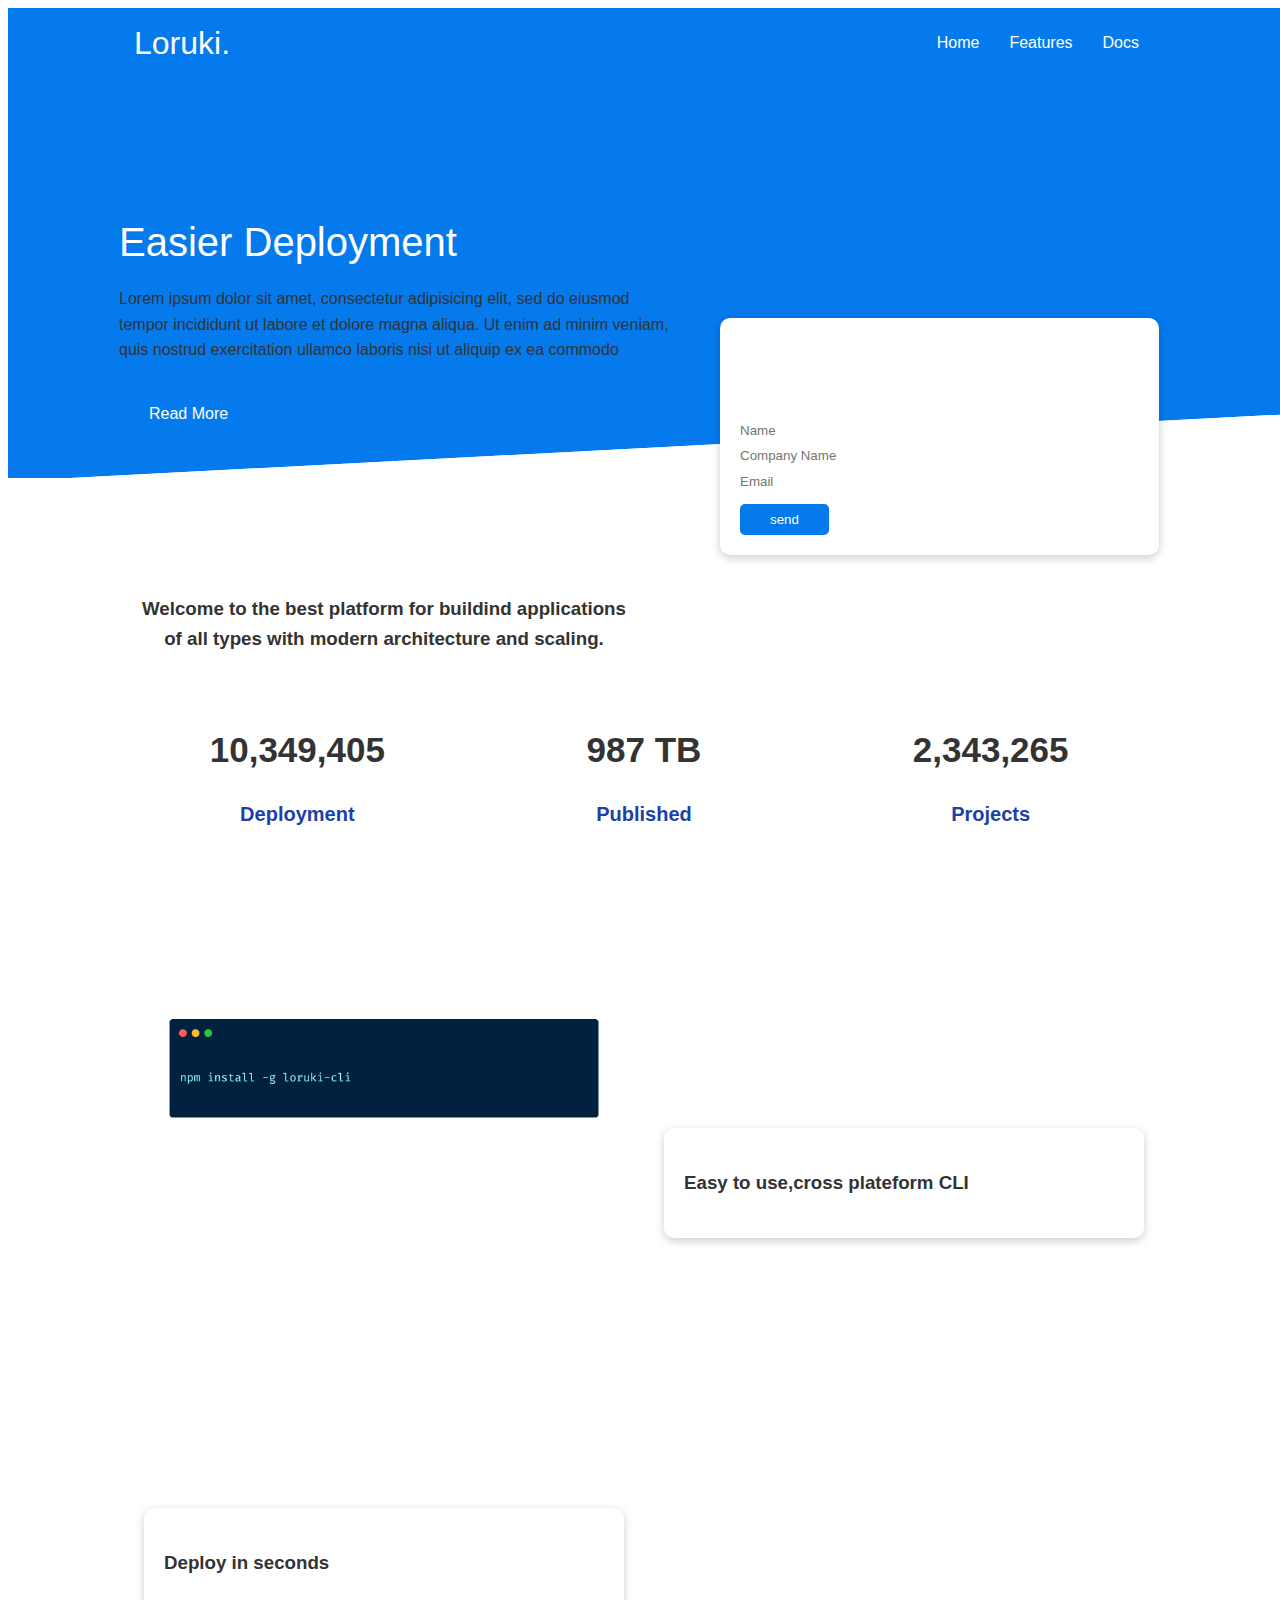
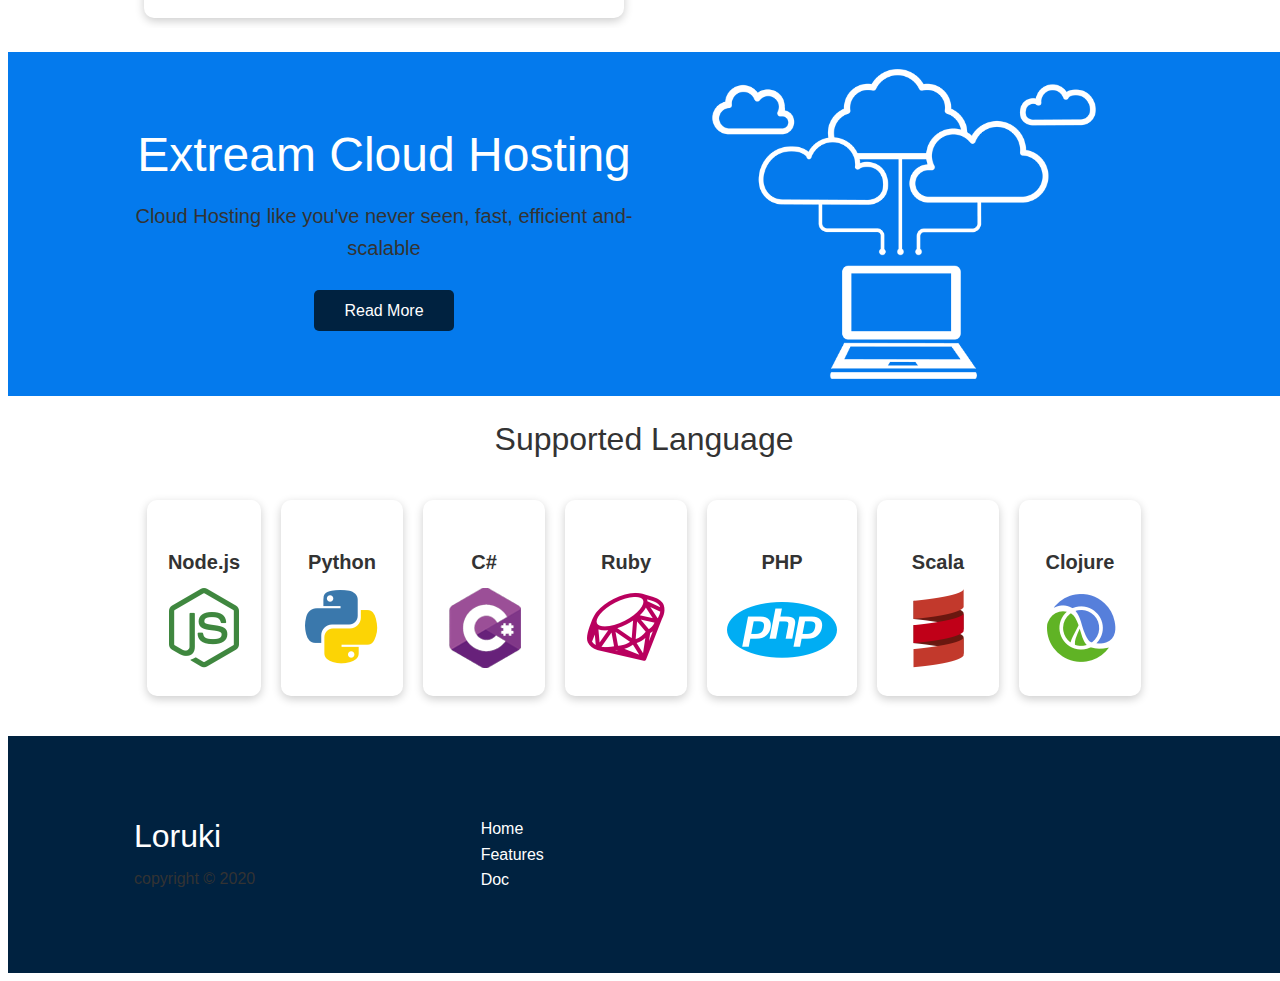
<file: index.html>
<!DOCTYPE html>
<html lang="en">
<head>
  <meta charset="UTF-8" />
  <meta name="viewport" content="width=device-width, initial-scale=1.0" />
  <meta http-equiv="X-UA-Compatible" content="ie=edge" />
	<title>Loruki | Cloud Hosting For Everyone</title>
	<link rel="stylesheet" type="text/css" href="style.css">
	<link rel="stylesheet" type="text/css" href="utilitis.css">
	<link rel="stylesheet" href="https://cdnjs.cloudflare.com/ajax/libs/font-awesome/5.15.1/css/all.min.css" integrity="sha512-+4zCK9k+qNFUR5X+cKL9EIR+ZOhtIloNl9GIKS57V1MyNsYpYcUrUeQc9vNfzsWfV28IaLL3i96P9sdNyeRssA==" crossorigin="anonymous" />
</head>
<body>
   <!-- Navbar -->
   <div class="navbar">
   	<div class="container flex">
   		<h1 class="logo">Loruki.</h1>
   		<nav>
   			<ul>
   				<li><a href="index.html">Home</a></li>
   				<li><a href="features.html">Features</a></li>
   				<li><a href="docs.html">Docs</a></li>
   			</ul>
   		</nav>
   	</div>
   </div>
   <!-- Showcase -->
   <section class="Showcase">
	   	<div class="container grid">
	   		<div class="Showcase-text">
        <h1>Easier Deployment</h1>
        <p>Lorem ipsum dolor sit amet, consectetur adipisicing elit, sed do eiusmod
        tempor incididunt ut labore et dolore magna aliqua. Ut enim ad minim veniam,
        quis nostrud exercitation ullamco laboris nisi ut aliquip ex ea commodo
        </p>
        <a href="features.html" class="btn btn-outline">Read More</a>
	   		</div>

	   		<div class="showcase-form card">
          <h2>Request a Demo</h2>
          <form name="contact" method="POST" netlify-honeypost="bot-field"data-netlify="true">
            <input type="hidden" name="form-name" value="contact">
            <p class="hidden">
              <label>Don't fill this out if you're human: <input name="bot-field" ></label>
            </p>
            <div class="form-control">
            	<input type="text" name="name" placeholder="Name"required>
            </div>
            <div class="form-control">
            	<input type="text" name="company" placeholder="Company Name"requird>
            </div>
            <div class="form-control">
            	<input type="email" name="email" placeholder="Email"required>
            </div>
            <input type="submit" value="send" class="btn btn-primary">
          </form>
	   		</div>
	   	</div>
   </section>
   <!-- Stats -->
   <section class="stats">
   	<div class="container">
   		<h3 class="stats-heading text-center my-1">
   			Welcome to the best platform for buildind applications of all types with modern architecture and scaling. 
   		</h3>

   		<div class="grid grid-3 text-center my-4">
   			<div>
   				<i class="fas fa-server fa-3x"></i>
   				<h3>10,349,405</h3>
   				<p class="text-secondary">Deployment</p>
   			</div>
   			<div>
   				<i class="fas fa-upload fa-3x"></i>
   				<h3>987 TB</h3>
   				<p class="text-secondary">Published</p>
   			</div>
   			<div>
   				<i class="fas fa-project-diagram fa-3x"></i>
   				<h3>2,343,265</h3>
   				<p class="text-secondary">Projects</p>
   			</div>
   		</div>
   	</div>
   </section>

   <!-- Cli -->
   <section class="cli">
	   	<div class="container grid">
	   		<img src="img/cli.png" alt="">
	   		<div class="card"> 
	   			<h3>Easy to use,cross plateform CLI</h3>
	   		</div>
	   		<div class="card">
	           <h3>Deploy in seconds</h3>
	   		</div>
	   	</div>
   </section>

   <!-- Cloud -->
   <section class="Cloud bg-primary my-2 py-2">
     <div class="container grid">
      <div class="text-center">
        <h2 class="lg">Extream Cloud Hosting</h2>
        <p class="Lead my-1">Cloud Hosting like you've never seen, fast, efficient and-scalable</p>
        <a href="features.html" class="btn btn-dark">Read More</a>
      </div>
      <img src="img/cloud.png"  alt="">
     </div>
   </section>

   <!-- Languages -->
   <section class="languages">
     <h2 class="md text-center my-2">
       Supported Language
     </h2>
     <div class="container flex">
      <div class="card">
        <h4>Node.js</h4>
        <img src="img/logos/node.png" alt="">
      </div>
      <div class="card">
        <h4>Python</h4>
        <img src="img/logos/python.png" alt="">
      </div>
      <div class="card">
        <h4>C#</h4>
        <img src="img/logos/csharp.png" alt="">
      </div>
      <div class="card">
        <h4>Ruby</h4>
        <img src="img/logos/ruby.png" alt="">
      </div>
      <div class="card">
        <h4>PHP</h4>
        <img src="img/logos/php.png" alt="">
      </div>
      <div class="card">
        <h4>Scala</h4>
        <img src="img/logos/scala.png" alt="">
      </div>
      <div class="card">
        <h4>Clojure</h4>
        <img src="img/logos/clojure.png" alt="">
      </div>
     </div>
   </section>
   <!-- Footer -->
   <footer class="footer bg-dark py-5">
     <div class="container grid grid-3">
      <div>
        <h1>Loruki
        </h1>
        <p>copyright &copy; 2020</p>
      </div>
      <nav>
        <ul>
          <li><a href="index.html">Home</a></li>
          <li><a href="features.html">Features</a></li>
          <li><a href="docs.html">Doc</a></li>
        </ul>
      </nav>
      <div class="social">
        <a href="#"><i class="fab fa-github fa-2x"></i></a>
        <a href="#"><i class="fab fa-facebook fa-2x"></i></a>
        <a href="#"><i class="fab fa-instagram fa-2x"></i></a>
        <a href="#"><i class="fab fa-twitter fa-2x"></i></a>
      </div>
     </div>
   </footer>
</body>
</html>
</file>
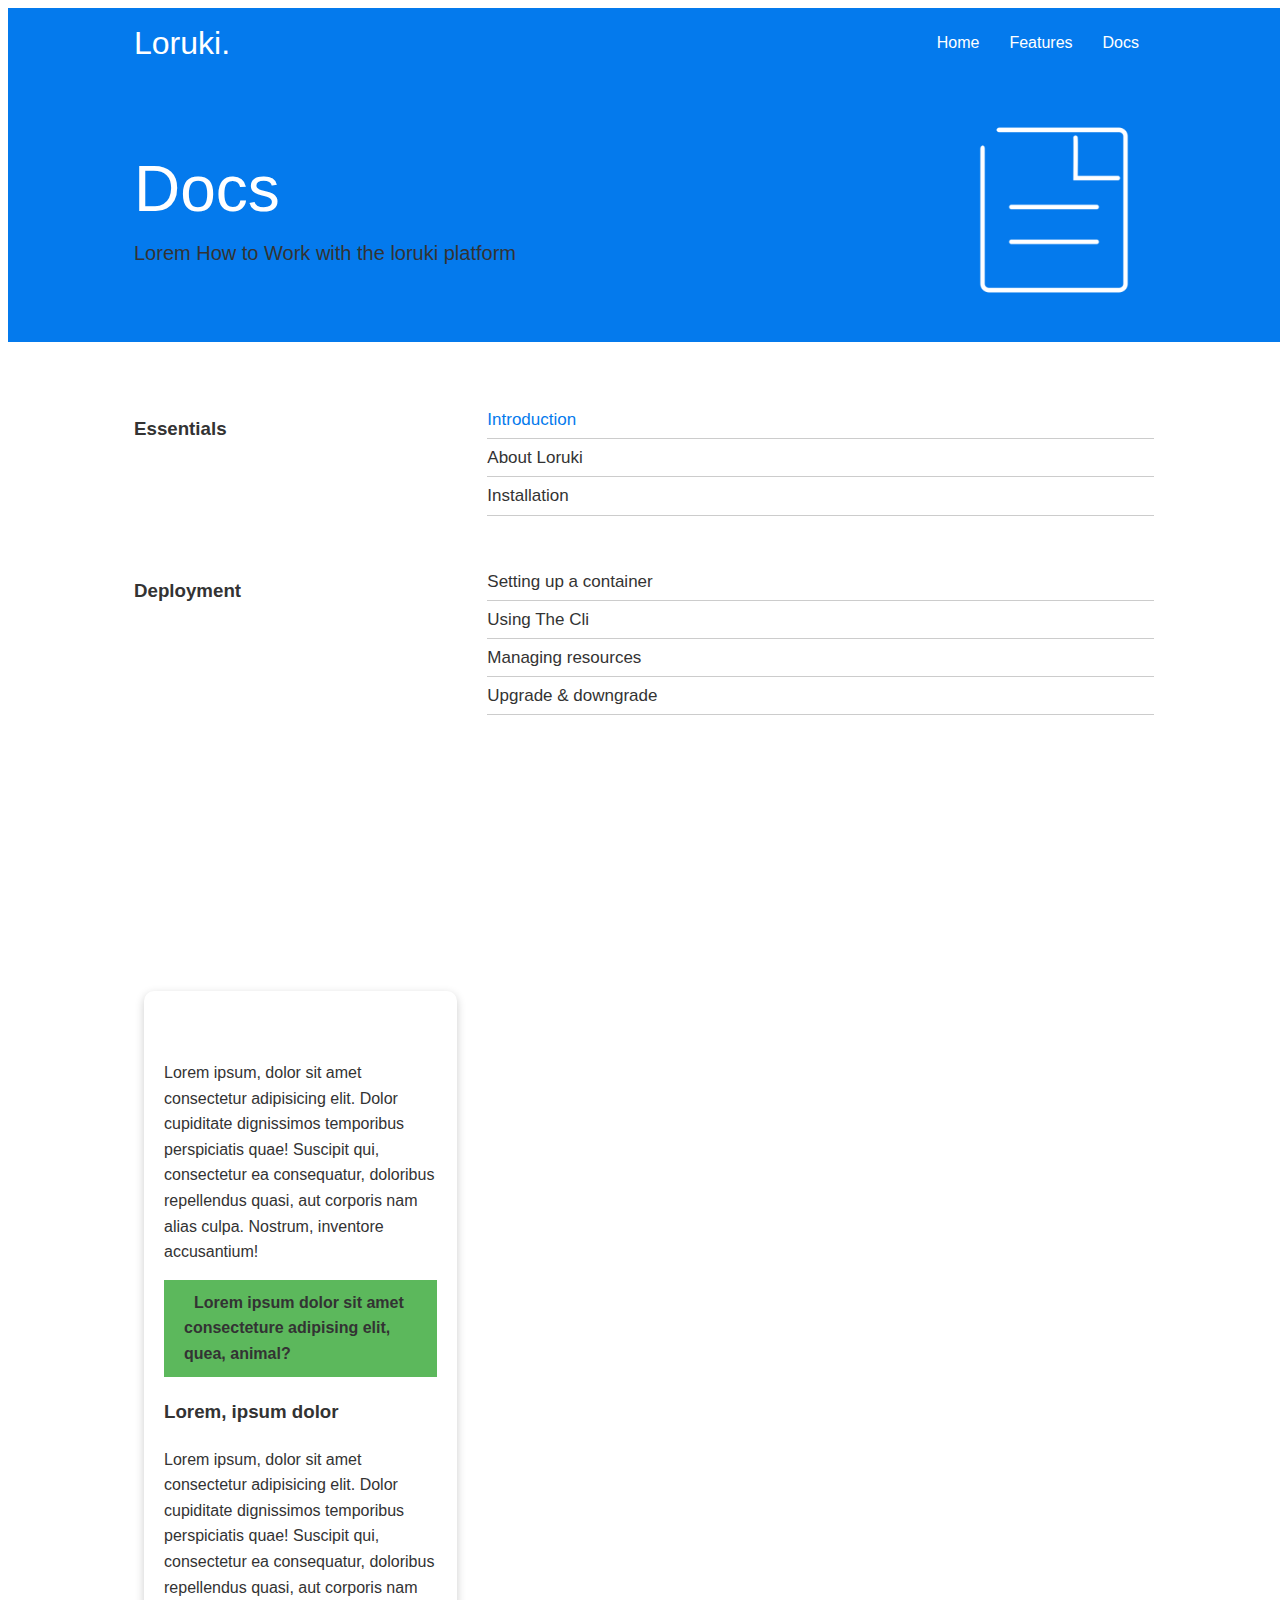
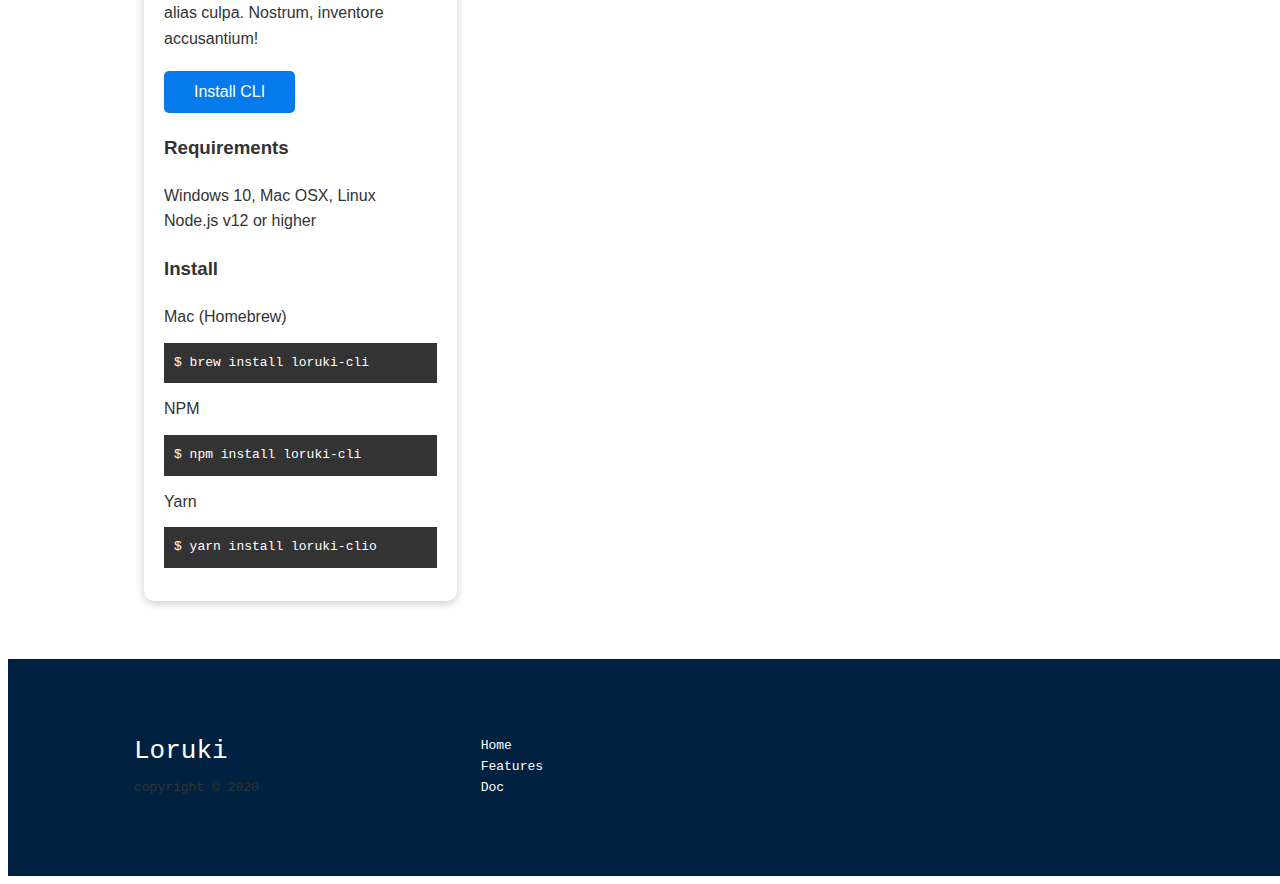
<file: docs.html>
<!DOCTYPE html>
<html lang="en">
<head>
  <meta charset="UTF-8" />
  <meta name="viewport" content="width=device-width, initial-scale=1.0" />
  <meta http-equiv="X-UA-Compatible" content="ie=edge" />
  <title>Loruki | Cloud Hosting For Everyone</title>
  <link rel="stylesheet" type="text/css" href="style.css">
  <link rel="stylesheet" type="text/css" href="utilitis.css">
  <link rel="stylesheet" href="https://cdnjs.cloudflare.com/ajax/libs/font-awesome/5.15.1/css/all.min.css" integrity="sha512-+4zCK9k+qNFUR5X+cKL9EIR+ZOhtIloNl9GIKS57V1MyNsYpYcUrUeQc9vNfzsWfV28IaLL3i96P9sdNyeRssA==" crossorigin="anonymous" />
</head>
<body>
   <!-- Navbar -->
  <div class="navbar">
    <div class="container flex">
      <h1 class="logo">Loruki.</h1>
      <nav>
        <ul>
          <li><a href="index.html">Home</a></li>
          <li><a href="features.html">Features</a></li>
          <li><a href="docs.html">Docs</a></li>
        </ul>
      </nav>
    </div>
  </div>
   <!-- Head -->
  <section class="docs-head bg-primary py-3">
    <div class="container grid">
        <div>
          <h1 class="xl">Docs</h1>
          <p class="Lead">
            Lorem How to Work with the loruki platform
          </p>  
        </div>
        <img src="img/docs.png" alt="">
      </div>
  </section>
  <!-- Docs Main -->
  <section class="docs-main my-4">
    <div class="container grid">
      <h3 class="my-2">Essentials</h3>
      <nav>
        <ul>
          <li><a class="text-primary" href="#">Introduction</a></li>
          <li><a href="#">About Loruki</a></li>
          <li><a href="#">Installation</a></li>
        </ul>
      </nav>

      <h3 class="my-2">Deployment</h3>
      <nav>
        <ul>
          <li><a href="#">Setting up a container</a></li>
          <li><a href="#">Using The Cli</a></li>
          <li><a href="#">Managing resources</a></li>
          <li><a href="#">Upgrade & downgrade</a></li>
        </ul>
      </nav>
        
      <div class="card">
        <h2>Introduction</h2>
        <p>Lorem ipsum, dolor sit amet consectetur adipisicing elit. Dolor cupiditate dignissimos temporibus perspiciatis quae! Suscipit qui, consectetur ea consequatur, doloribus repellendus quasi, aut corporis nam alias culpa. Nostrum, inventore accusantium!
        </p>
        <div class="alert alert-success">
          <i class="fas fa-info"></i>Lorem ipsum dolor sit amet consecteture adipising elit, quea, animal?
        </div>
        <h3>Lorem, ipsum dolor</h3>
          <p>Lorem ipsum, dolor sit amet consectetur adipisicing elit. Dolor cupiditate dignissimos temporibus perspiciatis quae! Suscipit qui, consectetur ea consequatur, doloribus repellendus quasi, aut corporis nam alias culpa. Nostrum, inventore accusantium!</p>
          <a href="#" class="btn btn-primary">Install CLI</a>
          <h3>Requirements</h3>
            <ul>
              <li>Windows 10, Mac OSX, Linux</li>
              <li>Node.js v12 or higher</li>
            </ul>
            <h3>Install</h3>
            <p>Mac (Homebrew)</p>
            <pre><code>$ brew install loruki-cli</code></pre>
            <p>NPM</p>
            <pre><code>$ npm install loruki-cli</code></pre>
            <p>Yarn</p>
            <pre><code>$ yarn install loruki-cli</cde>o</pre>
      </div>
    </div>
  </section>


  
   <!-- Footer -->
   <footer class="footer bg-dark py-5">
     <div class="container grid grid-3">
      <div>
        <h1>Loruki
        </h1>
        <p>copyright &copy; 2020</p>
      </div>
      <nav>
        <ul>
          <li><a href="index.html">Home</a></li>
          <li><a href="features.html">Features</a></li>
          <li><a href="docs.html">Doc</a></li>
        </ul>
      </nav>
      <div class="social">
        <a href="#"><i class="fab fa-github fa-2x"></i></a>
        <a href="#"><i class="fab fa-facebook fa-2x"></i></a>
        <a href="#"><i class="fab fa-instagram fa-2x"></i></a>
        <a href="#"><i class="fab fa-twitter fa-2x"></i></a>
      </div>
     </div>
   </footer>
</body>
</html>
</file>
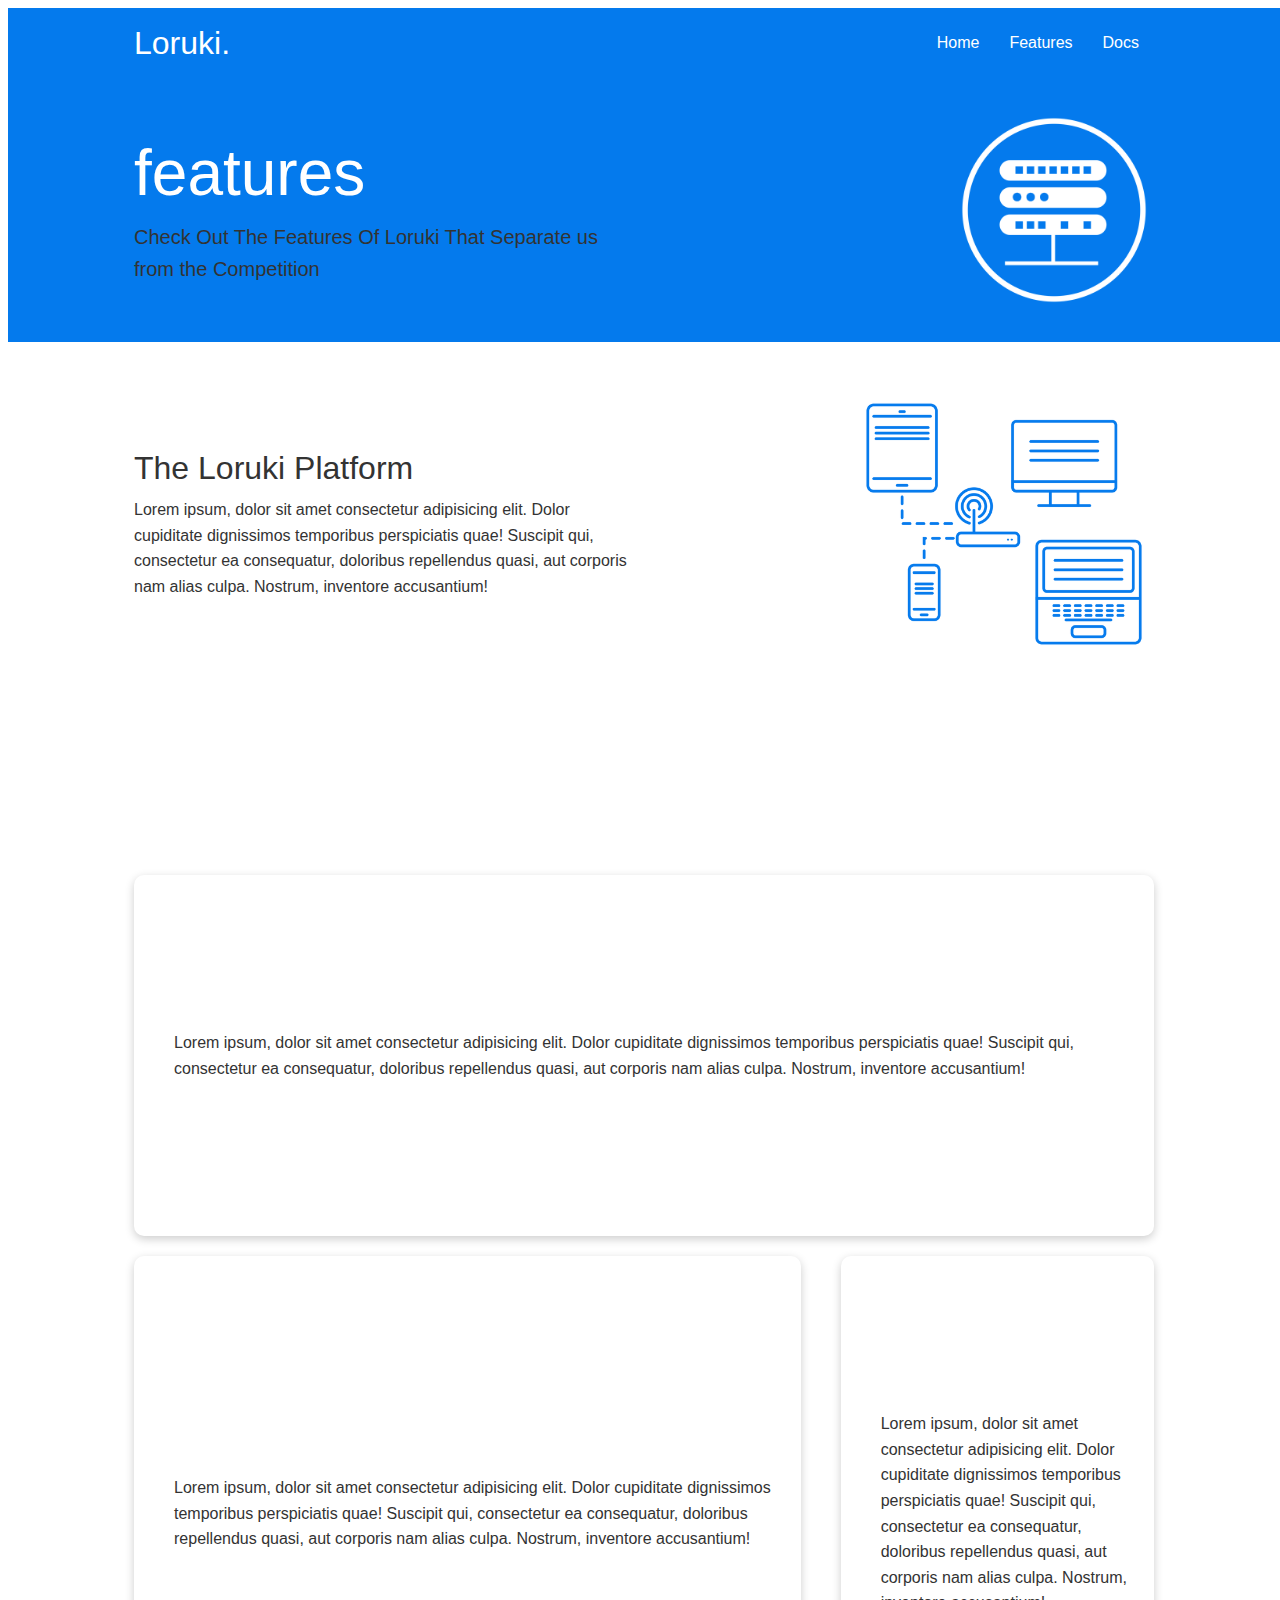
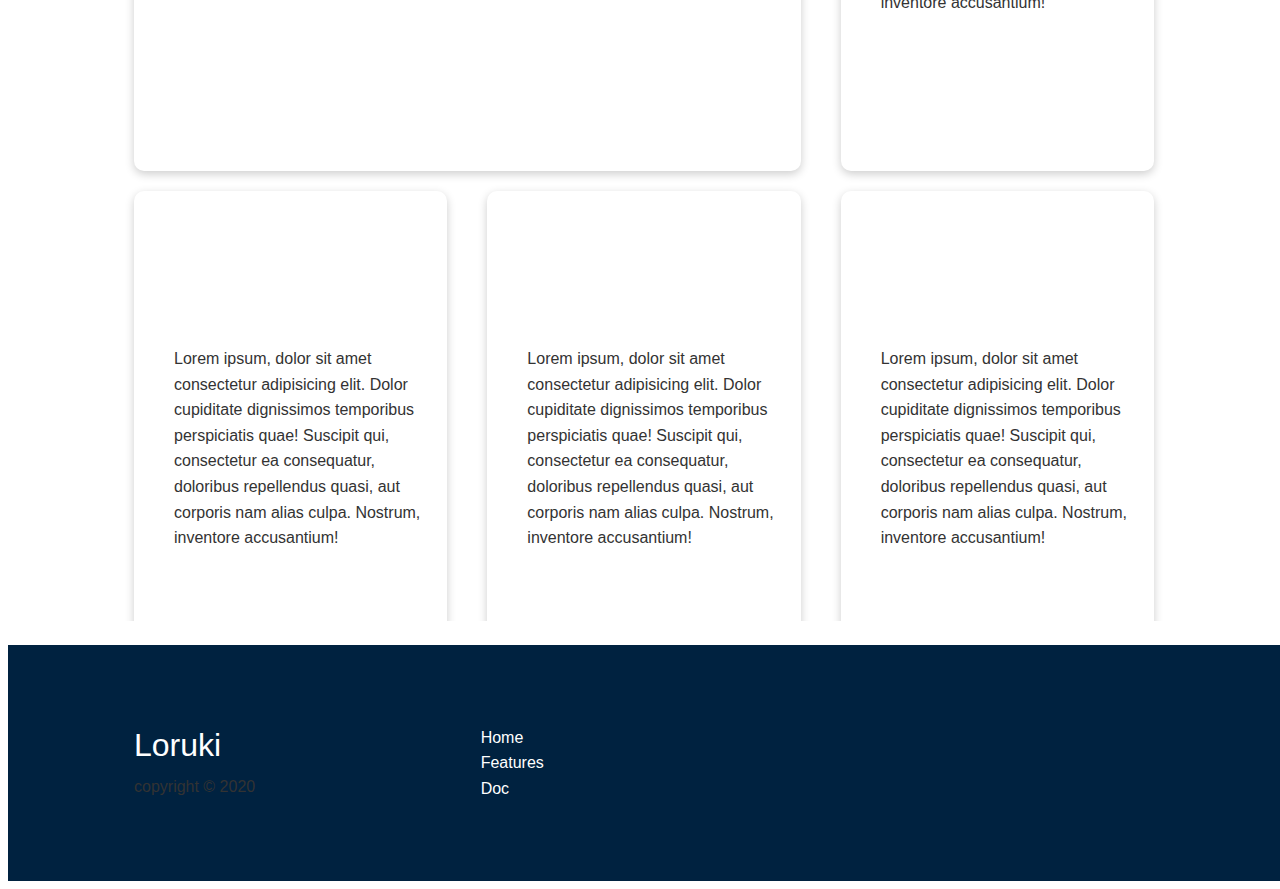
<file: feature.html>
<!DOCTYPE html>
<html lang="en">
<head>
  <meta charset="UTF-8" />
  <meta name="viewport" content="width=device-width, initial-scale=1.0" />
  <meta http-equiv="X-UA-Compatible" content="ie=edge" />
	<title>Loruki | Cloud Hosting For Everyone</title>
	<link rel="stylesheet" type="text/css" href="style.css">
	<link rel="stylesheet" type="text/css" href="utilitis.css">
	<link rel="stylesheet" href="https://cdnjs.cloudflare.com/ajax/libs/font-awesome/5.15.1/css/all.min.css" integrity="sha512-+4zCK9k+qNFUR5X+cKL9EIR+ZOhtIloNl9GIKS57V1MyNsYpYcUrUeQc9vNfzsWfV28IaLL3i96P9sdNyeRssA==" crossorigin="anonymous" />
</head>
<body>
   <!-- Navbar -->
  <div class="navbar">
   	<div class="container flex">
   		<h1 class="logo">Loruki.</h1>
   		<nav>
   			<ul>
   				<li><a href="index.html">Home</a></li>
   				<li><a href="features.html">Features</a></li>
   				<li><a href="docs.html">Docs</a></li>
   			</ul>
   		</nav>
   	</div>
  </div>
   <!-- Head -->
  <section class="features-head bg-primary py-3">
    <div class="container grid">
      <div>
        <h1 class="xl">features</h1>
        <p class="Lead">
          Check Out The Features Of Loruki That Separate us from the Competition
        </p>  
      </div>
      <img src="img/server.png" alt="">
    </div>
  </section>

  <!-- Sub head -->
  <section class="features-sub-head bg-light py-3">
    <div class="container grid">
      <div>
        <h1 class="md">The Loruki Platform</h1>
        <p class="lead">
          Lorem ipsum, dolor sit amet consectetur adipisicing elit. Dolor cupiditate dignissimos temporibus perspiciatis quae! Suscipit qui, consectetur ea consequatur, doloribus repellendus quasi, aut corporis nam alias culpa. Nostrum, inventore accusantium!
        </p>
      </div>
       <img src="img/server2.png" alt="">
    </div>
  </section>

  <section class="features-main my-2">
    <div class="container grid grid-3">
      <div class="card flex">
        <i class="fas fa-server fa-3x"></i>
        <p>Lorem ipsum, dolor sit amet consectetur adipisicing elit. Dolor cupiditate dignissimos temporibus perspiciatis quae! Suscipit qui, consectetur ea consequatur, doloribus repellendus quasi, aut corporis nam alias culpa. Nostrum, inventore accusantium!
        </p>
      </div>
      <div class="card flex">
        <i class="fas fa-network-wired fa-3x"></i>
        <p>Lorem ipsum, dolor sit amet consectetur adipisicing elit. Dolor cupiditate dignissimos temporibus perspiciatis quae! Suscipit qui, consectetur ea consequatur, doloribus repellendus quasi, aut corporis nam alias culpa. Nostrum, inventore accusantium!
        </p>
      </div>
      <div class="card flex">
        <i class="fas fa-laptop-code fa-3x"></i>
        <p>Lorem ipsum, dolor sit amet consectetur adipisicing elit. Dolor cupiditate dignissimos temporibus perspiciatis quae! Suscipit qui, consectetur ea consequatur, doloribus repellendus quasi, aut corporis nam alias culpa. Nostrum, inventore accusantium!
        </p>
      </div>
      <div class="card flex">
        <i class="fas fa-database fa-3x"></i>
        <p>Lorem ipsum, dolor sit amet consectetur adipisicing elit. Dolor cupiditate dignissimos temporibus perspiciatis quae! Suscipit qui, consectetur ea consequatur, doloribus repellendus quasi, aut corporis nam alias culpa. Nostrum, inventore accusantium!
        </p>
      </div>
      <div class="card flex">
        <i class="fas fa-power-off fa-3x"></i>
        <p>Lorem ipsum, dolor sit amet consectetur adipisicing elit. Dolor cupiditate dignissimos temporibus perspiciatis quae! Suscipit qui, consectetur ea consequatur, doloribus repellendus quasi, aut corporis nam alias culpa. Nostrum, inventore accusantium!
        </p>
      </div>
      <div class="card flex">
        <i class="fas fa-upload fa-3x"></i>
        <p>Lorem ipsum, dolor sit amet consectetur adipisicing elit. Dolor cupiditate dignissimos temporibus perspiciatis quae! Suscipit qui, consectetur ea consequatur, doloribus repellendus quasi, aut corporis nam alias culpa. Nostrum, inventore accusantium!
        </p>
      </div>
    </div>
  </section>
   <!-- Footer -->
   <footer class="footer bg-dark py-5">
     <div class="container grid grid-3">
      <div>
        <h1>Loruki
        </h1>
        <p>copyright &copy; 2020</p>
      </div>
      <nav>
        <ul>
          <li><a href="index.html">Home</a></li>
          <li><a href="features.html">Features</a></li>
          <li><a href="docs.html">Doc</a></li>
        </ul>
      </nav>
      <div class="social">
        <a href="#"><i class="fab fa-github fa-2x"></i></a>
        <a href="#"><i class="fab fa-facebook fa-2x"></i></a>
        <a href="#"><i class="fab fa-instagram fa-2x"></i></a>
        <a href="#"><i class="fab fa-twitter fa-2x"></i></a>
      </div>
     </div>
   </footer>
</body>
</html>
</file>
<file: style.css>
:root {
	--primary-color: #047aed;
	--secondary-color:#1c3fa8;
	--dark-color:#002240;
	--light-color:#f4f4f4;
	--success-color:#5cb85c;
	--error-color: #d9534f;
}

@import url('https://fonts.googleapis.com/css2?family=Lato:wght@300&display=swap');
* {
	box-sizing: border-box;
	margin-right: 0;
	padding: 0;
}
body {
	font-family: 'Lato', sans-serif;
	color: #333;
	line-height: 1.6;
}
ul {
	list-style-type: none;
}
a {
	text-decoration: none;
	color: #333;
}
h1,
h2 {
	font-weight: 300;line-height: 1.2;
    margin: 10px 0;
    color: #fff;
}
p {
	margin: 10px 0;
	color: #fff;
}
img {
	width: 100%;
}
.code, pre {
	background: #333;color: #fff;
	padding: 10px;
} 
.hidden {
	visibility: hidden;
	height: 0;
}
/* Navbar */
.navbar {
	background-color: var(--primary-color);
	color: #fff;
	height: 70px;
}
.navbar ul {
	display: flex;

}
.navbar a {
	color: #fff;
    padding: 10px;
	margin: 0 5px;
}
.navbar a:hover {
	border-bottom: 2px #fff solid;
}
.navbar .flex {
	justify-content: space-between;
}
/* Showcase */
.Showcase {
   height: 400px;
   	background-color: var(--primary-color);
    color: #fff;
   position: relative;
}
.Showcase h1 {
	font-size: 40px;
}
.Showcase p {
	margin: 20px 0;
}
.Showcase .grid {
	overflow: visible;
	grid-template-columns: 55% 45%;
	grid-gap: 30px;
}
.showcase-text {
	animation: slidInFromLeft 1s ease-in;
}
.Showcase-form {
	position: relative;
	top: 60px;
	height: 350px;
	width: 400px;
	padding: 40px;
	z-index: 100;
	animation: slidInFromRight 1s ease-in;

}
.Showcase-form .form-control {
	margin: 30px 0;
}
.Showcase-form input[type='text']
.Showcase-form input[type='text'] {
	border: 0;
	border-bottom-left-radius: 1px solid #b4becb;
	width: 100%;
	padding: 3px;
	font-size: 16px;
}
.Showcase-form input:focus {
	outline: none;
}
.Showcase::before,
.Showcase::after {
	content: '';
	position: absolute;
	height: 100px;
	bottom: -70px;
	right: 0;
	left: 0;
	background: #fff;
	transform: skewY(-3deg);
	-webkit-transform: skewY(-3deg);
	-moz-transform: skewY(-3deg);
	-ms-transform: skewY(-3deg);

}
/* Stats */
.stats {
	padding-top: 100px;
	animation: slidInFromBottom 1s ease-in;

}
.stats-heading {
	max-width: 500px;
	margin: auto;
}
.stats .grid h3 {
	font-size: 35px;
}
.stats .grid p {
	font-size: 20px;
	font-weight: bold;
}
/* Cli */
.Cli .grid {
  grid-template-columns: repeat(3, 1fr);
  grid-template-rows: repeat(2, 1fr);
}

.Cli .grid > *:first-child {
  grid-column: 1 / span 2;
  grid-row: 1 / span 2;
}
/* Cloud */
.cloud .grid {
	grid-template-columns: 4fr 3fr;
}
/* Languages */
.languages .flex {
	flex-wrap: wrap;
}
.languages .card {
	text-align: center;
	margin: 18px 10px 40px
}
.languages .card h4 {
	font-size: 20px;
	margin-bottom: 10px;
}
.languages .card:hover {
	transform: translateY(-15px);
}
/* Features */
.features-head img, 
.docs-head img {
	width: 200px;
	justify-self: flex-end;
}
.features-sub-head img {
	width: 300px;
	justify-self: flex-end;
}
.features-main .card > i {
	margin-right: 20px;
} 
.features-main .grid {
	padding: 30px;
}
.features-main .grid > *:first-child {
	grid-column: 1 / span 3;
}
.features-main .grid > *:nth-child(2) {
	grid-column: 1 / span 2;
}
/* Docs */
 h3 {
	margin: 20px 0;
}
.docs-main .grid {
	grid-template-columns: 1fr 2fr;
	align-items: flex-start;
}
.docs-main nav li {
	font-size: 17px;
	padding-bottom: 5px;
	margin-bottom: 5px;
	border-bottom: 1px #ccc solid;
}
.docs-main a:hover {
	font-weight: bold;
}
.md {
	font-size: 2rem;
	color: #333;
}
p {
	color: #333;
}
/* Footer*/
.footer .social a {
	margin: 0 10px;
}
/* Animation */
@keyframes slideInFromLeft {
	0% {
		transform: translateX(-100);
	}
	100% {
		transform: translateX(0);
	}
}
@keyframes slideInFromRight {
	0% {
		transform: translateX(100);
	}
	100% {
		transform: translateX(0);
	}
}
@keyframes slideInFromTop {
	0% {
		transform: translatey(-100%);
	}
	100% {
		transform: translateX(0);
	}
}
@keyframes slideInFromButtom {
	0% {
		transform: translateX(100%);
	}
	100% {
		transform: translateX(0);
	}
}



/* Tablets and under */
@media(max-width: 768px) {
   .grid,
   .Showcase .grid,
   .stats .grid,
   .cli .grid, 
   .cloud .grid
   .feature-main .grid,
   .docs-main .grid {
   grid-template-colums: 1fr;
   grid-template-rows: 1fr;
   } 
   .Showcase {
   	height: auto;
   }
    .Showcase-text {
    	text-align: center;
    	margin-top: 40px;
    	animation: slidInFromTop 1s ease-in;

    }
     .Showcase-form {
        justifi-self: center;
        margin: auto;
        animation: slidInFromBottom 1s ease-in;

    }
    .Cli .grid > *:first-child {
  		grid-column: 1;
  		grid-row: 1;
	}
	.features-head,
	.feature-sub-head,
	.docs-head {
		text-align: center;
	}
	.features-head img,
	.feature-sub-head img,
	.docs-head img {
		justify-self: center;
	}
	.feature-main .grid > *:first-child,
	.feature-main .grid > *:nth-child(2) {
		grid-column: 1;
	}
       

}
/* Mobile */
@media(max-width: 500px) {
	.navbar {
		height: 110px
	}
	.navbar .flex {
		flex-direction: column;
	}
	.navbar ul {
		padding: 10px;
		background-color: rgba(0, 0, 0, 0.1);
	}
}
</file>
<file: utilitis.css>
.container {
	max-width: 1100px;
	margin: 0 auto;
	overflow: auto;
	padding: 0 40px;
} 
.card {
	background-color: #fff;
	color: #333;
	border-radius: 10px;
	box-shadow: 0 3px 10px rgba(0 0 0 / 20%);
	padding: 20px;
	margin: 10px;
	margin-top: 15em;
	z-index: 100;
}
.btn {
	display: inline-block;
	padding: 8px 30px;
	cursor: pointer;
	background: var(--primary-color);
	color: #fff;
	border: none;
	border-radius: 5px;
    margin-top: 10px;				
}
.btn-outline {
	background-color: transparent;
	border: 1px #fff;
}
.btn:hover {
	transform: scale(0.98);
}
/* Background & colored buttons */
.bg-primary,
.btn-primary {
	background-color: var(--primary-color);
	color: #fff;
}
.bg-secondary,
.bg-secondary {
	background-color: var(--secondary-color);
	color: #fff;
}
.bg-dark,
.btn-dark {
	background-color: var(--dark-color);
	color: #333;
}
.bg-primary a, 
.btn-primary a,
.bg-secondary a,
.bg-secondary a, 
.bg-dark a,
.btn-dark a {
	color: #fff;
} 
/* Text sizes */
.text-primary {
	
 color: var(--primary-color);
	
}
.text-secondary {

color: var(--secondary-color);
	
}
.text-dark {
color: var(--dark-color);
	
}

.text-light {
color: var(--light-color);

}

/* Text sizes*/
.Lead {
	font-size: 20px;
}
.sm {
	font-size: 1rem;
}
.md {
    font-size: 2rem;
}
.lg {
    font-size: 3rem;
}
.xl {
	font-size: 4rem;
}

.text-center {
	text-align: center;
}
/* Alert */
.alert {
	background-color: var(--light-color);
	padding: 10px 20px;
	font-weight: bold;
	margin: 	15px 0;
}
.alert i {
	margin-right: 10px;

}
.alert-success {
  background-color: var(--success-color);
  color: 3fff;
}
.alert-error {
  background-color: var(--error-color);
  color: 3fff;
}
.flex {
	display: flex;
	/*flex-direction: column;*/
	justify-content: center;
	align-items: center;
	height: 100%;
} 
.grid {
	display: grid;
	grid-template-columns: repeat(2, 1fr);
	grid-gap: 20px;
	justify-content: center;
	align-items: center;
	height: 100%;
} 


.grid-3 {
	display: grid;
	grid-template-columns: repeat(3, 1fr);
	grid-gap: 20px;
}
/* Margin */
.my-1 {
	margin: 1rem 0;
}
.my-2 {
	margin: 1.5rem 0;
}
.my-3 {
	margin: 2rem 0;
}
.my-4 {
	margin: 3rem 0;
}
.my-5 {
	margin: 4rem 0;
}

.m-1 {
	margin: 1rem;
}
.m-2 {
	margin: 1.5rem;
}
.m-3 {
	margin: 2rem;
}
.m-4 {
	margin: 3rem;
}
.m-5 {
	margin: 4rem;
}
/* Paddig */
.py-1 {
	padding: 1rem 0;
}
.py-2 {
	padding: 1.5rem 0p
}
.py-3 {
	padding: 2rem 0;
}
.py-4 {
	padding: 3rem 0;
}
.py-5 {
	padding: 4rem 0;
}

.p-1 {
	padding: 1rem;
}
.p-2 {
	padding: 1.5rem;
}
.p-3 {
	padding: 2rem;
}
.p-4 {
	padding: 3rem;
}
.p-5 {
	padding: 4rem;
}



input[type=text], input[type=email]{
	border: none;
	outline: none;
}
</file>
